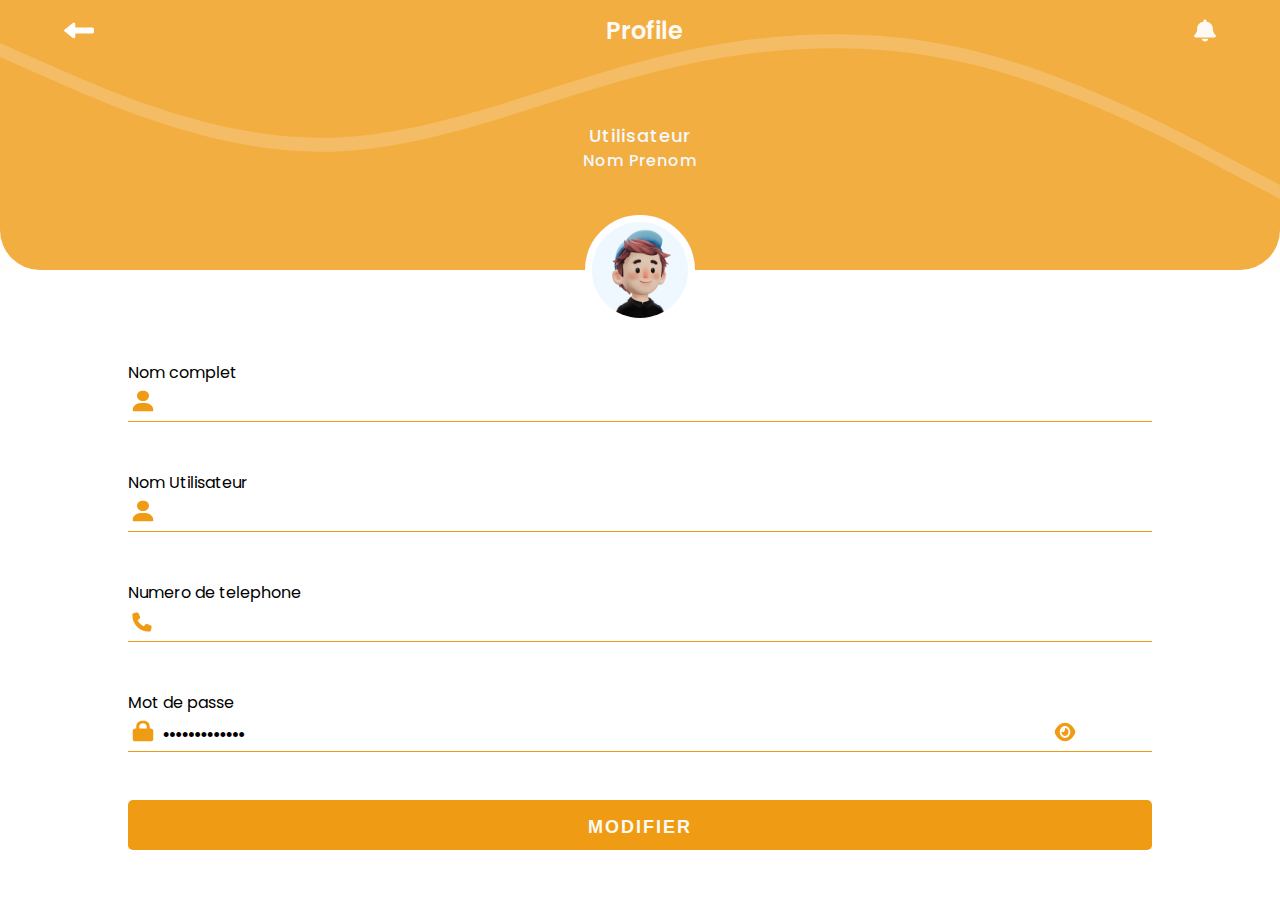
<file: pages/profile.html>
<!DOCTYPE html>
<html lang="en">

<head>
    <meta charset="UTF-8">
    <meta http-equiv="X-UA-Compatible" content="IE=edge">
    <meta name="viewport" content="width=device-width, initial-scale=1.0">
    <link rel="stylesheet" href="../css/main.css">
    <title>Document</title>
</head>

<body>
    <div class="profile-page-container">
        <div class="top-page-profile-image-container">
            <div class="nav-bar">
                <svg xmlns="http://www.w3.org/2000/svg" width="30" height="33" viewBox="0 0 40 33" fill="none">
                    <path
                        d="M13.8672 26.6836C13.1797 26.9285 12.3828 26.8125 11.8359 26.3871L0.585938 17.6215C0.210937 17.3315 0 16.9254 0 16.5C0 16.0746 0.210937 15.6686 0.585938 15.3785L11.8359 6.61292C12.3828 6.18753 13.1797 6.07151 13.8672 6.31644C14.5547 6.56136 15 7.1221 15 7.7344V12.375H37.5C38.8828 12.375 40 13.2967 40 14.4375V18.5625C40 19.7034 38.8828 20.625 37.5 20.625H15V25.2657C15 25.8844 14.5547 26.4387 13.8672 26.6836Z"
                        fill="white" />
                </svg>
                <span>
                    Profile
                </span>
                <svg xmlns="http://www.w3.org/2000/svg" width="22" height="25" viewBox="0 0 35 35" fill="none">
                    <path
                        d="M17.5008 0C16.118 0 15.0009 0.977539 15.0009 2.1875V3.5C9.29782 4.51172 5.001 8.92773 5.001 14.2188V15.5039C5.001 18.7168 3.64946 21.8203 1.21199 24.2266L0.633872 24.7939C-0.0223691 25.4365 -0.178617 26.3594 0.219815 27.1455C0.618247 27.9316 1.51667 28.4375 2.50104 28.4375H32.5006C33.485 28.4375 34.3756 27.9316 34.7819 27.1455C35.1881 26.3594 35.024 25.4365 34.3678 24.7939L33.7897 24.2266C31.3522 21.8203 30.0007 18.7236 30.0007 15.5039V14.2188C30.0007 8.92773 25.7039 4.51172 20.0008 3.5V2.1875C20.0008 0.977539 18.8836 0 17.5008 0ZM21.0399 33.7217C21.9773 32.9014 22.5008 31.7871 22.5008 30.625H17.5008H12.5009C12.5009 31.7871 13.0243 32.9014 13.9618 33.7217C14.8993 34.542 16.1727 35 17.5008 35C18.8289 35 20.1024 34.542 21.0399 33.7217Z"
                        fill="#FDFAF5" />
                </svg>

            </div>
            <div class="full-name">
                Nom Prenom

            </div>
            <span class="name">
                Utilisateur
            </span>
            <svg class="bottom-svg" xmlns="http://www.w3.org/2000/svg" viewBox="0 0 1440 320">
                <path fill="#FDFAF5" fill-opacity="0.2"
                    d="M0,64L60,90.7C120,117,240,171,360,170.7C480,171,600,117,720,85.3C840,53,960,43,1080,69.3C1200,96,1320,160,1380,192L1440,224L1440,320L1380,320C1320,320,1200,320,1080,320C960,320,840,320,720,320C600,320,480,320,360,320C240,320,120,320,60,320L0,320Z">
                </path>
            </svg>
            <svg xmlns="http://www.w3.org/2000/svg" viewBox="0 0 1440 320">
                <path fill="#FDFAF5" fill-opacity="0.2"
                    d="M0,64L60,90.7C120,117,240,171,360,170.7C480,171,600,117,720,85.3C840,53,960,43,1080,69.3C1200,96,1320,160,1380,192L1440,224L1440,0L1380,0C1320,0,1200,0,1080,0C960,0,840,0,720,0C600,0,480,0,360,0C240,0,120,0,60,0L0,0Z">
                </path>
            </svg>

            <div class="profile-img">
                <img src="../images/illustrations/peeps-avatar-alpha.png" alt="">

            </div>




        </div>
        <div class="profile-input-container">
            <form action="">
                <div>
                    <label for="">Nom complet</label>
                    <svg xmlns="http://www.w3.org/2000/svg" width="30" height="30" viewBox="0 0 30 30" fill="none">
                        <path
                            d="M15 15C17.2733 15 19.4535 14.2098 21.0609 12.8033C22.6684 11.3968 23.5714 9.48912 23.5714 7.5C23.5714 5.51088 22.6684 3.60322 21.0609 2.1967C19.4535 0.790176 17.2733 0 15 0C12.7267 0 10.5465 0.790176 8.93908 2.1967C7.33163 3.60322 6.42857 5.51088 6.42857 7.5C6.42857 9.48912 7.33163 11.3968 8.93908 12.8033C10.5465 14.2098 12.7267 15 15 15ZM11.9397 17.8125C5.34375 17.8125 0 22.4883 0 28.2598C0 29.2207 0.890625 30 1.98884 30H28.0112C29.1094 30 30 29.2207 30 28.2598C30 22.4883 24.6562 17.8125 18.0603 17.8125H11.9397Z"
                            fill="#EF9C14" />
                    </svg>

                    <input type="text">
                </div>
                <div>
                    <label for="">Nom Utilisateur</label>
                    <svg xmlns="http://www.w3.org/2000/svg" width="30" height="30" viewBox="0 0 30 30" fill="none">
                        <path
                            d="M15 15C17.2733 15 19.4535 14.2098 21.0609 12.8033C22.6684 11.3968 23.5714 9.48912 23.5714 7.5C23.5714 5.51088 22.6684 3.60322 21.0609 2.1967C19.4535 0.790176 17.2733 0 15 0C12.7267 0 10.5465 0.790176 8.93908 2.1967C7.33163 3.60322 6.42857 5.51088 6.42857 7.5C6.42857 9.48912 7.33163 11.3968 8.93908 12.8033C10.5465 14.2098 12.7267 15 15 15ZM11.9397 17.8125C5.34375 17.8125 0 22.4883 0 28.2598C0 29.2207 0.890625 30 1.98884 30H28.0112C29.1094 30 30 29.2207 30 28.2598C30 22.4883 24.6562 17.8125 18.0603 17.8125H11.9397Z"
                            fill="#EF9C14" />
                    </svg>
                    <input type="text">
                </div>
                <div>
                    <label for="">Numero de telephone</label>
                    <svg xmlns="http://www.w3.org/2000/svg" width="28" height="28" viewBox="0 0 28 28" fill="none">
                        <g clip-path="url(#clip0_88_373)">
                            <path
                                d="M9.01797 1.34545C8.59687 0.328259 7.48672 -0.213147 6.42578 0.0766969L1.61328 1.3892C0.661719 1.6517 0 2.51576 0 3.50013C0 17.0298 10.9703 28.0001 24.5 28.0001C25.4844 28.0001 26.3484 27.3384 26.6109 26.3869L27.9234 21.5744C28.2133 20.5134 27.6719 19.4033 26.6547 18.9822L21.4047 16.7947C20.5133 16.4228 19.4797 16.6798 18.8727 17.429L16.6633 20.1251C12.8133 18.304 9.69609 15.1869 7.875 11.3369L10.5711 9.13295C11.3203 8.52045 11.5773 7.49232 11.2055 6.60092L9.01797 1.35092V1.34545Z"
                                fill="#EF9C14" />
                        </g>
                        <defs>
                            <clipPath id="clip0_88_373">
                                <rect width="28" height="28" fill="white" />
                            </clipPath>
                        </defs>
                    </svg>
                    <input type="tel">
                </div>
                <div>
                    <label for="">Mot de passe</label>
                    <svg xmlns="http://www.w3.org/2000/svg" width="30" height="30" viewBox="0 0 30 30" fill="none">
                        <g clip-path="url(#clip0_88_365)">
                            <rect width="30" height="30" fill="white" />
                            <path
                                d="M9.64286 8.4375V11.25H20.3571V8.4375C20.3571 5.84766 17.9598 3.75 15 3.75C12.0402 3.75 9.64286 5.84766 9.64286 8.4375ZM5.35714 11.25V8.4375C5.35714 3.7793 9.67634 0 15 0C20.3237 0 24.6429 3.7793 24.6429 8.4375V11.25H25.7143C28.0781 11.25 30 12.9316 30 15V26.25C30 28.3184 28.0781 30 25.7143 30H4.28571C1.92188 30 0 28.3184 0 26.25V15C0 12.9316 1.92188 11.25 4.28571 11.25H5.35714Z"
                                fill="#EF9C14" />
                        </g>
                        <defs>
                            <clipPath id="clip0_88_365">
                                <rect width="30" height="30" fill="white" />
                            </clipPath>
                        </defs>
                    </svg>
                    <svg class="eye" xmlns="http://www.w3.org/2000/svg" width="30" height="28" viewBox="0 0 30 28"
                        fill="none">
                        <path
                            d="M15.0001 0.875C10.7918 0.875 7.42198 3.03125 4.96885 5.59766C2.53135 8.14062 0.901143 11.1875 0.13031 13.2793C-0.0415649 13.7422 -0.0415649 14.2578 0.13031 14.7207C0.901143 16.8125 2.53135 19.8594 4.96885 22.4023C7.42198 24.9688 10.7918 27.125 15.0001 27.125C19.2084 27.125 22.5782 24.9688 25.0314 22.4023C27.4689 19.8535 29.0991 16.8125 29.8751 14.7207C30.047 14.2578 30.047 13.7422 29.8751 13.2793C29.0991 11.1875 27.4689 8.14062 25.0314 5.59766C22.5782 3.03125 19.2084 0.875 15.0001 0.875ZM7.5001 14C7.5001 11.7622 8.29028 9.61612 9.6968 8.03379C11.1033 6.45145 13.011 5.5625 15.0001 5.5625C16.9892 5.5625 18.8969 6.45145 20.3034 8.03379C21.7099 9.61612 22.5001 11.7622 22.5001 14C22.5001 16.2378 21.7099 18.3839 20.3034 19.9662C18.8969 21.5486 16.9892 22.4375 15.0001 22.4375C13.011 22.4375 11.1033 21.5486 9.6968 19.9662C8.29028 18.3839 7.5001 16.2378 7.5001 14ZM15.0001 10.25C15.0001 12.3184 13.5053 14 11.6668 14C11.297 14 10.9428 13.9297 10.6095 13.8066C10.323 13.7012 9.98969 13.9004 10.0001 14.2402C10.0157 14.6445 10.0678 15.0488 10.1668 15.4531C10.8803 18.4531 13.6251 20.2344 16.2918 19.4316C18.9584 18.6289 20.5418 15.541 19.8282 12.541C19.2501 10.1094 17.3386 8.47461 15.2136 8.375C14.9116 8.36328 14.7345 8.73242 14.8282 9.06055C14.9376 9.43555 15.0001 9.83398 15.0001 10.25Z"
                            fill="#EF9C14" />
                    </svg>
                    <input type="password" value="salamoalaykom">
                </div>
                <div>
                    <input type="submit" value="MODIFIER">
                </div>

            </form>

        </div>
    </div>
    <script src="../scripts/index.js"></script>
</body>

</html>
</file>
<file: css/main.css>
@import url("https://fonts.googleapis.com/css2?family=Cairo:wght@400;500&family=Kanit&family=Playfair+Display:wght@500&family=Poppins:ital,wght@0,100;0,200;0,300;0,400;0,500;0,600;0,700;0,800;0,900;1,100;1,200;1,300;1,400;1,500;1,600;1,700;1,800;1,900&display=swap");
.search-container {
  width: 100%;
  display: flex;
  gap: 5px;
  height: 40px;
}
.search-container input {
  width: 84%;
  flex: 1;
  height: 100%;
  border-radius: 5px;
  padding-left: 20px;
  outline: none;
  border: #EF9C14 solid 1px;
  background-color: #FDFAF5;
}
.search-container button {
  width: 45px;
  height: 100%;
  background-color: #EF9C14;
  outline: none;
  border: #EF9C14 solid 1px;
  border-radius: 5px;
  display: flex;
  align-items: center;
  justify-content: center;
}

@media screen and (max-width: 900px) {
  .desktop-message {
    display: none;
  }
  .home-page-container {
    width: 93%;
    height: auto;
    margin: auto;
    padding-top: 10px;
    font-family: poppins;
    overflow: hidden;
  }
  .home-page-container .first-title {
    margin-top: 5px;
    font-size: 20px;
    font-weight: 600;
    margin-bottom: 25px;
  }
  .home-page-container .header {
    width: 100%;
    padding-top: 10px;
    padding-bottom: 10px;
    display: flex;
    align-items: center;
    justify-content: space-between;
    margin-bottom: 20px;
  }
  .home-page-container .header .header-left {
    display: flex;
    align-items: center;
    gap: 10px;
  }
  .home-page-container .header .header-left .profile-image {
    height: 50px;
    overflow: hidden;
    width: 50px;
    border: #EF9C14 solid 2px;
    border-radius: 50%;
    padding: 2px;
  }
  .home-page-container .header .header-left .profile-image img {
    height: 100%;
    width: 100%;
    transform: scale(1.1);
  }
  .home-page-container .header .header-left .welcome {
    font-size: 13px;
  }
  .home-page-container .header .header-left .username {
    font-weight: 500;
  }
  .home-page-container .header .header-right {
    display: flex;
    align-items: center;
    gap: 10px;
  }
  .home-page-container .header .header-right svg {
    fill: #EF9C14;
  }
  .home-page-container .hook {
    margin-top: 10px;
    font-weight: 500;
  }
  .home-page-container .school-cards-slider {
    height: 25vh;
    width: 100vw;
    display: flex;
    gap: 20px;
    overflow: hidden;
    margin-top: 10px;
  }
  .home-page-container .school-cards-slider .swiper-wrapper {
    width: auto;
  }
  .home-page-container .school-cards-slider .school-sugg .rating, .home-page-container .school-cards-slider .school-sugg h1 {
    left: 3%;
  }
  .home-page-container .school-cards-slider .school-sugg {
    height: 100%;
    max-width: 270px;
    min-width: 230px;
    margin-right: 20px;
    background-color: red;
    border-radius: 10px;
    position: relative;
  }
  .home-page-container .school-cards-slider .school-sugg .overlay {
    position: absolute;
    height: 100%;
    width: 100%;
    border-radius: inherit;
    top: 0;
    left: 0;
    background: linear-gradient(0deg, rgba(0, 0, 0, 0.82) 2.06%, rgba(0, 0, 0, 0.82) 30.64%, rgba(217, 217, 217, 0) 98.3%);
  }
  .home-page-container .school-cards-slider .school-sugg .school-img {
    position: absolute;
    height: 100%;
    width: 100%;
    border-radius: inherit;
    border: none;
  }
  .home-page-container .school-cards-slider .school-sugg h1 {
    position: absolute;
    font-family: Poppins;
    font-size: 16px;
    font-style: normal;
    font-weight: 500;
    line-height: normal;
    color: #FDFAF5;
    top: 50%;
  }
  .home-page-container .school-cards-slider .school-sugg .favourite {
    position: absolute;
    height: 26px;
    width: 26px;
    top: 5%;
    display: flex;
    align-items: center;
    justify-content: center;
    padding: 5px;
    background-color: #FDFAF5;
    border-radius: 50%;
    border: 0.5px solid #EF9C14;
    left: 85%;
  }
  .home-page-container .school-cards-slider .school-sugg .favourite svg {
    justify-self: center;
    stroke-width: 1px;
    stroke: #EF9C14;
    fill: #EF9C14;
  }
  .home-page-container .school-cards-slider .school-sugg .rating {
    position: absolute;
    height: 17px;
    width: 35px;
    top: 8%;
    border-radius: 10px;
    border: #EF9C14 0.5px solid;
    background-color: #FDFAF5;
    display: flex;
    justify-content: space-evenly;
    align-items: center;
    padding-right: 2px;
    padding-left: 2px;
  }
  .home-page-container .school-cards-slider .school-sugg .rating svg {
    fill: #EF9C14;
    height: 11px;
    width: 11px;
  }
  .home-page-container .school-cards-slider .school-sugg .rating span {
    font-weight: 500;
    font-size: 10px;
  }
  .home-page-container .school-cards-slider .school-sugg .location, .home-page-container .school-cards-slider .school-sugg .seen-by {
    left: 5.5%;
    display: flex;
    position: absolute;
    top: 70%;
    gap: 5px;
  }
  .home-page-container .school-cards-slider .school-sugg .location svg, .home-page-container .school-cards-slider .school-sugg .seen-by svg {
    fill: #EF9C14;
  }
  .home-page-container .school-cards-slider .school-sugg .location span, .home-page-container .school-cards-slider .school-sugg .seen-by span {
    font-size: 12px;
    padding-left: 3px;
    color: #FDFAF5;
    font-weight: 300;
  }
  .home-page-container .school-cards-slider .school-sugg .seen-by {
    top: 82%;
    left: 5%;
  }
  .home-page-container .school-cards-slider .school-sugg .seen-by span {
    padding-left: 0px;
  }
}
* {
  margin: 0;
  padding: 0;
  box-sizing: border-box;
}

@media screen and (min-width: 769px) {
  .desktop-message {
    text-align: center;
    font-size: 18px;
    margin-top: 50px;
    /* Adjust the margin as needed */
    display: block;
    font-family: poppins;
  }
  .home-page-container {
    display: none;
  }
  /* Message for desktop version under development */
}
.swiper {
  width: 100vw;
  overflow: visible;
  height: 100%;
}

.categories-container {
  width: 100%;
  height: auto;
  display: grid;
  grid-template-columns: repeat(2, 48%);
  gap: 4%;
}
.categories-container .categorie {
  position: relative;
  height: 220px;
  border-radius: 5px;
  overflow: hidden;
}
.categories-container .categorie img {
  position: absolute;
  height: 100%;
  border-radius: inherit;
  top: 5%;
  width: 100%;
}
.categories-container .categorie .layer {
  display: flex;
  align-items: center;
  justify-content: center;
  background-color: #EF9C14;
  width: 100%;
  height: 100%;
  position: absolute;
  opacity: 0.9;
  border-radius: inherit;
  margin-top: 10px;
}
.categories-container .categorie .layer span {
  text-align: center;
  width: 70%;
  font-weight: 600;
  font-size: 17px;
  color: #FDFAF5;
  letter-spacing: 2px;
  text-shadow: 0px 0px 3px rgba(253, 250, 245, 0.6);
}

.hook {
  display: flex;
  justify-content: space-between;
  align-items: center;
}
.hook a {
  color: #EF9C14;
  font-size: 13px;
  text-decoration: none;
}

.horizontal-school-card-container {
  width: 100%;
  height: auto;
  gap: 10px;
}
.horizontal-school-card-container .horizontal-school-card {
  width: 100%;
  display: flex;
  justify-content: space-between;
  gap: 10px;
  border-radius: 5px;
  height: 151px;
  border-radius: 5px;
  border: 1px solid #EF9C14;
  background: #FDFAF5;
  padding: 13px 5px;
  margin-top: 10px;
}
.horizontal-school-card-container .horizontal-school-card .image {
  background-color: #000;
  width: 94px;
  height: 125px;
  border-radius: 5px;
  background-image: url(assets/aui-building-1.jpeg);
  background-size: cover;
  background-position: center;
  background-repeat: no-repeat;
  position: relative;
  overflow: hidden;
  display: flex;
  justify-content: center;
}
.horizontal-school-card-container .horizontal-school-card .image img {
  height: 100%;
  width: 170%;
}
.horizontal-school-card-container .horizontal-school-card .body-card {
  /* background: #000; */
  width: 70%;
  display: flex;
  flex-direction: column;
  justify-content: space-around;
}
.horizontal-school-card-container .horizontal-school-card .body-card .text span {
  color: #000;
  text-align: center;
  font-family: Poppins;
  font-size: 16px;
  font-style: normal;
  font-weight: 500;
  line-height: normal;
}
.horizontal-school-card-container .horizontal-school-card .body-card .text p {
  font-size: 13px;
  width: 100%;
}
.horizontal-school-card-container .horizontal-school-card .card-foter {
  display: flex;
  justify-content: space-between;
  align-items: center;
}
.horizontal-school-card-container .horizontal-school-card .card-foter label:nth-of-type(2) {
  display: flex;
  gap: 5px;
  width: 70px;
  justify-content: space-between;
  align-items: center;
}
.horizontal-school-card-container .horizontal-school-card .card-foter label:nth-of-type(2) a {
  font-weight: 400;
  font-size: 14px;
  text-decoration: none;
  color: #EF9C14;
}

.search-page-container {
  position: relative;
  width: 93%;
  height: auto;
  margin: auto;
  padding-top: 10px;
  font-family: poppins;
  overflow: visible;
}

.search-filter-container {
  display: flex;
  width: 100%;
  height: 80vh;
  align-items: start;
  justify-content: center;
  gap: 20px;
  padding-top: 40px;
  padding-left: 7%;
  visibility: hidden;
  border-top-right-radius: 20px;
  border-top-left-radius: 20px;
  background-color: white;
  position: absolute;
  font-family: "Poppins";
  bottom: 0;
  z-index: 2;
  border: #EF9C14 1px solid;
  box-shadow: 0px 1px 262px 200px rgba(0, 0, 0, 0.75);
  -webkit-box-shadow: 0px 1px 262px 200px rgba(0, 0, 0, 0.75);
  -moz-box-shadow: 0px 1px 262px 200px rgba(0, 0, 0, 0.75);
}
.search-filter-container div {
  display: flex;
  width: 30%;
  height: 30%;
  justify-content: space-between;
  flex-direction: column;
}
.search-filter-container .filter-select-container {
  width: 55%;
}
.search-filter-container label {
  font-size: 14px;
}
.search-filter-container select {
  outline: none;
  width: 150px;
  border: none;
  border-bottom: #EF9C14 solid 1px;
  padding-bottom: 4px;
}
.search-filter-container .filter-apply-cancel {
  position: absolute;
  display: flex;
  flex-direction: row;
  padding-right: 10px;
  width: 45%;
  height: 10%;
  bottom: 2%;
  right: 0;
  gap: 10px;
}
.search-filter-container .filter-apply-cancel button {
  height: 60%;
  padding-right: 7px;
  padding-left: 7px;
  border: #EF9C14 1px solid;
  background-color: #EF9C14;
  color: white;
  border-radius: 2px;
}
.search-filter-container .filter-apply-cancel .cancel {
  border: #EF9C14 1px solid;
  background-color: white;
  color: #EF9C14;
}

.profile-page-container {
  width: 100%;
  height: auto;
}
.profile-page-container .top-page-profile-image-container {
  width: 100%;
  height: 30vh;
  background-color: #EF9C14;
  border-bottom-left-radius: 40px;
  border-bottom-right-radius: 40px;
  position: relative;
}
.profile-page-container .top-page-profile-image-container .nav-bar {
  height: 50px;
  width: 100%;
  position: absolute;
  top: 5px;
  padding: 25px 5%;
  display: flex;
  justify-content: space-between;
  align-items: center;
}
.profile-page-container .top-page-profile-image-container .nav-bar span {
  font-family: poppins;
  font-weight: 600;
  font-size: 24px;
  color: #FDFAF5;
}
.profile-page-container .full-name {
  position: absolute;
  font-family: poppins;
  top: 50%;
  left: 50%;
  font-size: 16px;
  font-weight: 500;
  color: aliceblue;
  letter-spacing: 1px;
  transform: translate(-50%, 50%);
}
.profile-page-container span.name {
  position: absolute;
  font-family: poppins;
  top: 50%;
  left: 50%;
  font-size: 18px;
  font-weight: 500;
  color: aliceblue;
  letter-spacing: 1px;
  transform: translate(-50%, -50%);
}
.profile-page-container .bottom-svg {
  position: absolute;
  bottom: 0;
}
.profile-page-container .profile-img {
  height: 110px;
  width: 110px;
  background-color: aliceblue;
  position: absolute;
  bottom: 0;
  border-radius: 50%;
  overflow: hidden;
  left: 50%;
  border: white 7px solid;
  transform: translate(-50%, 50%);
}
.profile-page-container .profile-img img {
  width: 100%;
  height: 100%;
}
.profile-page-container .profile-input-container {
  margin-top: 90px;
  width: 100%;
  height: auto;
}
.profile-page-container .profile-input-container form {
  font-family: poppins;
  display: flex;
  width: 100%;
  flex-direction: column;
  align-items: center;
  gap: 40px;
}
.profile-page-container .profile-input-container form div {
  width: 80%;
  position: relative;
  height: 70px;
}
.profile-page-container .profile-input-container form div svg {
  position: absolute;
  left: 0;
  transform: scale(0.7);
  bottom: 20%;
}
.profile-page-container .profile-input-container form div .eye {
  right: 0;
  left: 90%;
}
.profile-page-container .profile-input-container form input {
  font-size: 18px;
  outline: none;
  padding-bottom: 5px;
  padding-top: 10px;
  padding-left: 35px;
  width: 100%;
  border: none;
  border-bottom: #EF9C14 solid 1px;
}
.profile-page-container .profile-input-container form input[type=submit] {
  background-color: #EF9C14;
  color: #FDFAF5;
  border-radius: 5px;
  display: flex;
  align-items: center;
  justify-content: center;
  padding-left: 0;
  font-weight: 550;
  letter-spacing: 2px;
  height: 50px;
}/*# sourceMappingURL=main.css.map */
</file>
